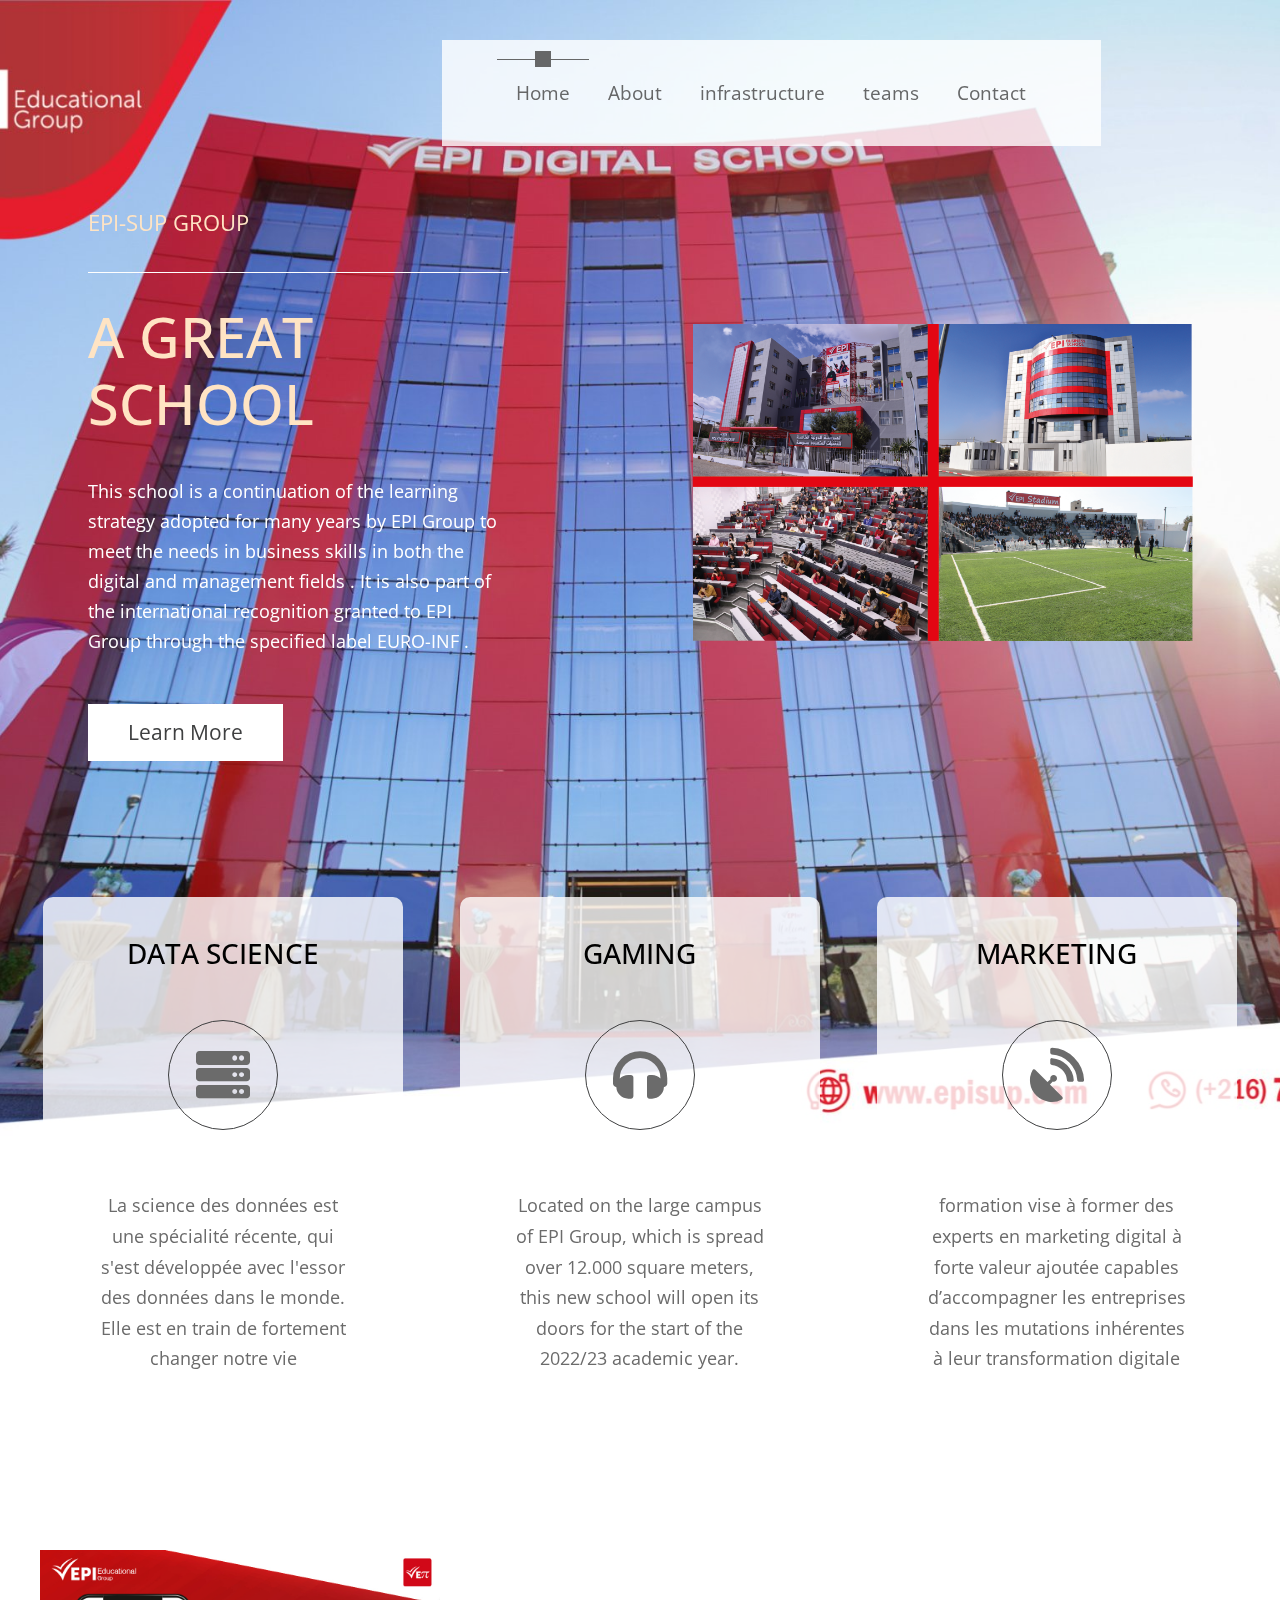
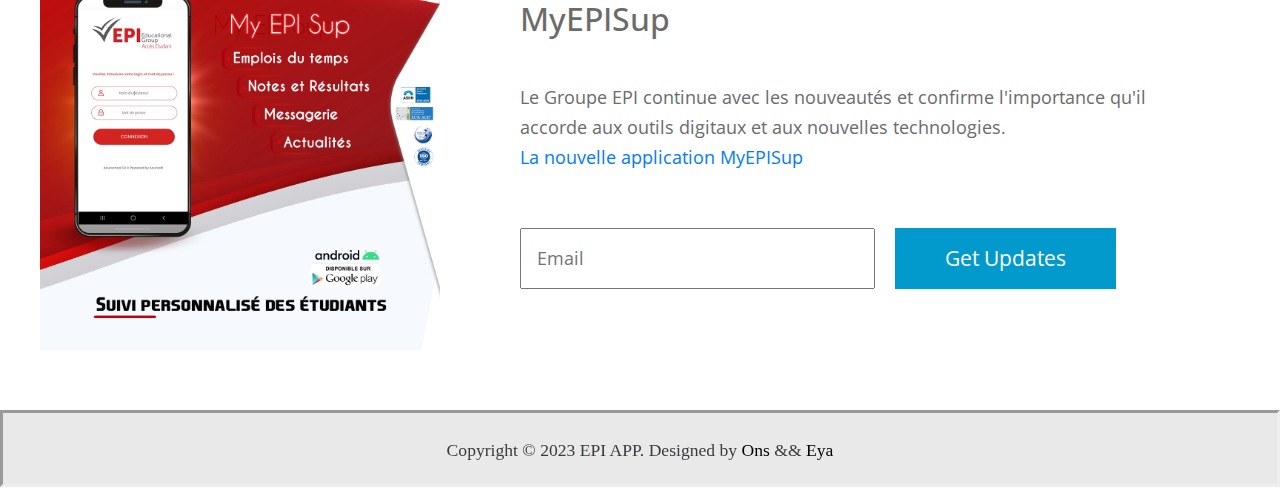
<file: index.html>
<!DOCTYPE html>
<html lang="en">
  <head>
    <meta charset="UTF-8" />
    <meta name="viewport" content="width=device-width, initial-scale=1.0" />
    <meta http-equiv="X-UA-Compatible" content="ie=edge" />
    <title>EPI Digital School</title>

    <link rel="stylesheet" href="https://fonts.googleapis.com/css?family=Open+Sans:400,600" />
    <link rel="stylesheet" href="css/all.min.css" />
    <link rel="stylesheet" href="css/bootstrap.min.css" />
    <link rel="stylesheet" href="css/templatemo-style.css" />

  </head>
  <body>
    <div class="parallax-window" data-parallax="scroll" data-image-src="img/1.jpg">
      <div class="container-fluid">
        <div class="row tm-brand-row">
          <div class="col-lg-4 col-11">
            <!-- <div class="tm-brand-container tm-bg-white-transparent">
              <div class="tm-brand-texts">
                <h1 class="text-uppercase tm-brand-name">EPI Digital School</h1>
                <p class="small">Yes we Can</p>
              </div>
            </div> -->
          </div>
          <div class="col-lg-8 col-1">
            <div class="tm-nav">
              <nav class="navbar navbar-expand-lg navbar-light tm-bg-white-transparent tm-navbar">
                <button class="navbar-toggler" type="button"
                  data-toggle="collapse" data-target="#navbarNav"
                  aria-controls="navbarNav" aria-expanded="false" aria-label="Toggle navigation">
                  <span class="navbar-toggler-icon"></span>
                </button>
                <div class="collapse navbar-collapse" id="navbarNav">
                  <ul class="navbar-nav">
                    <li class="nav-item active">
                      <div class="tm-nav-link-highlight"></div>
                      <a class="nav-link" href="#">Home <span class="sr-only">(current)</span></a>
                    </li>
                    <li class="nav-item">
                      <div class="tm-nav-link-highlight"></div>
                      <a class="nav-link" href="about.html">About</a>
                    </li>
                    <li class="nav-item">
                      <div class="tm-nav-link-highlight"></div>
                      <a class="nav-link" href="services.html">infrastructure</a>
                    </li>
                    <li class="nav-item">
                      <div class="tm-nav-link-highlight"></div>
                      <a class="nav-link" href="testimonials.html">teams</a>
                    </li>
                    <li class="nav-item">
                      <div class="tm-nav-link-highlight"></div>
                      <a class="nav-link" href="contact.html">Contact</a>
                    </li>
                  </ul>
                </div>
              </nav>
            </div>
          </div>
        </div>

        <section class="row" id="tmHome">
          <div class="col-12 tm-home-container">
            <div class="text-white tm-home-left">
              <p class="text-uppercase tm-slogan">EPI-SUP Group</p>
              <hr class="tm-home-hr" />
              <h2 class="tm-home-title">A GREAT SCHOOL</h2>
              <p class="tm-home-text">
                This school is a continuation of the learning strategy adopted for many years by EPI Group to meet the needs in business skills in both the digital and management fields . It is also part of the international recognition granted to EPI Group through the specified label EURO-INF .              </p>
              <a href="#tmFeatures" class="btn btn-primary">Learn More</a>
            </div>
            <div class="tm-home-right">
              <img src="img/Sans titre - 2-01.png" alt="App on Mobile mockup" />
            </div>
          </div>
        </section>

        <!-- Features -->
        <div class="row" id="tmFeatures">
          <div class="col-lg-4">
            <div class="tm-bg-white-transparent tm-feature-box">
            <h3 class="tm-feature-name">DATA SCIENCE</h3>
            
            <div class="tm-feature-icon-container">
                <i class="fas fa-3x fa-server"></i>
            </div>

            <p class="text-center">La science des données est une spécialité récente, qui s'est développée avec l'essor des données dans le monde. Elle est en train de fortement changer notre vie </p>
            </div>
          </div>

          <div class="col-lg-4">
            <div class="tm-bg-white-transparent tm-feature-box">
                <h3 class="tm-feature-name">GAMING</h3>

                <div class="tm-feature-icon-container">
                    <i class="fas fa-3x fa-headphones"></i>
                </div>
                <p class="text-center">Located on the large campus of EPI Group, which is spread over 12.000 square meters, this new school will open its doors for the start of the 2022/23 academic year.  
                </p>
            </div>
          </div>

          <div class="col-lg-4">
            <div class="tm-bg-white-transparent tm-feature-box">
                <h3 class="tm-feature-name">MARKETING</h3>

                <div class="tm-feature-icon-container">
                    <i class="fas fa-3x fa-satellite-dish"></i>
                </div>
                <p class="text-center">formation vise à former des experts en marketing digital à forte valeur ajoutée capables d’accompagner les entreprises dans les mutations inhérentes à leur transformation digitale
                </p>
            </div>
          </div>
        </div>
        <!-- Call to Action -->
        <section class="row" id="tmCallToAction">
          <div class="col-12 tm-call-to-action-col">
            <img src="img/call-to-action.jpg" alt="Image" class="img-fluid tm-call-to-action-image" />
            <div class="tm-bg-white tm-call-to-action-text">
              <h2 class="tm-call-to-action-title">MyEPISup</h2>
              <p class="tm-call-to-action-description">
               
Le Groupe EPI continue avec les nouveautés et confirme l'importance qu'il accorde aux outils digitaux et aux nouvelles technologies.
<br>
<a rel="nofollow" href="http://students.myepi-tools.com/login" target="_blank">La nouvelle application MyEPISup

</a>
              </p>
              <form action="#" method="get" class="tm-call-to-action-form">                
                <input name="email" type="email" class="tm-email-input" id="email" placeholder="Email" />
                <button type="submit" class="btn btn-secondary">Get Updates</button>
              </form>
            </div>
          </div>
        </section>

        <!-- Page footer -->
        <footer class="row">
          <p class="col-12 text-white text-center tm-copyright-text">
            Copyright &copy; 2023 EPI APP. 
            Designed by  <a href="https://www.facebook.com/ons.fd.7" class="tm-copyright-link" target="_blank">Ons</a>
            &&
              <a href="https://www.facebook.com/aya.lansari.73" class="tm-copyright-link" target="_blank">Eya</a>
          </p>
        </footer>
      </div>
      <!-- .container-fluid -->
    </div>

    <script src="js/jquery.min.js"></script>
    <script src="js/parallax.min.js"></script>
    <script src="js/bootstrap.min.js"></script>
  </body>
</html>
</file>
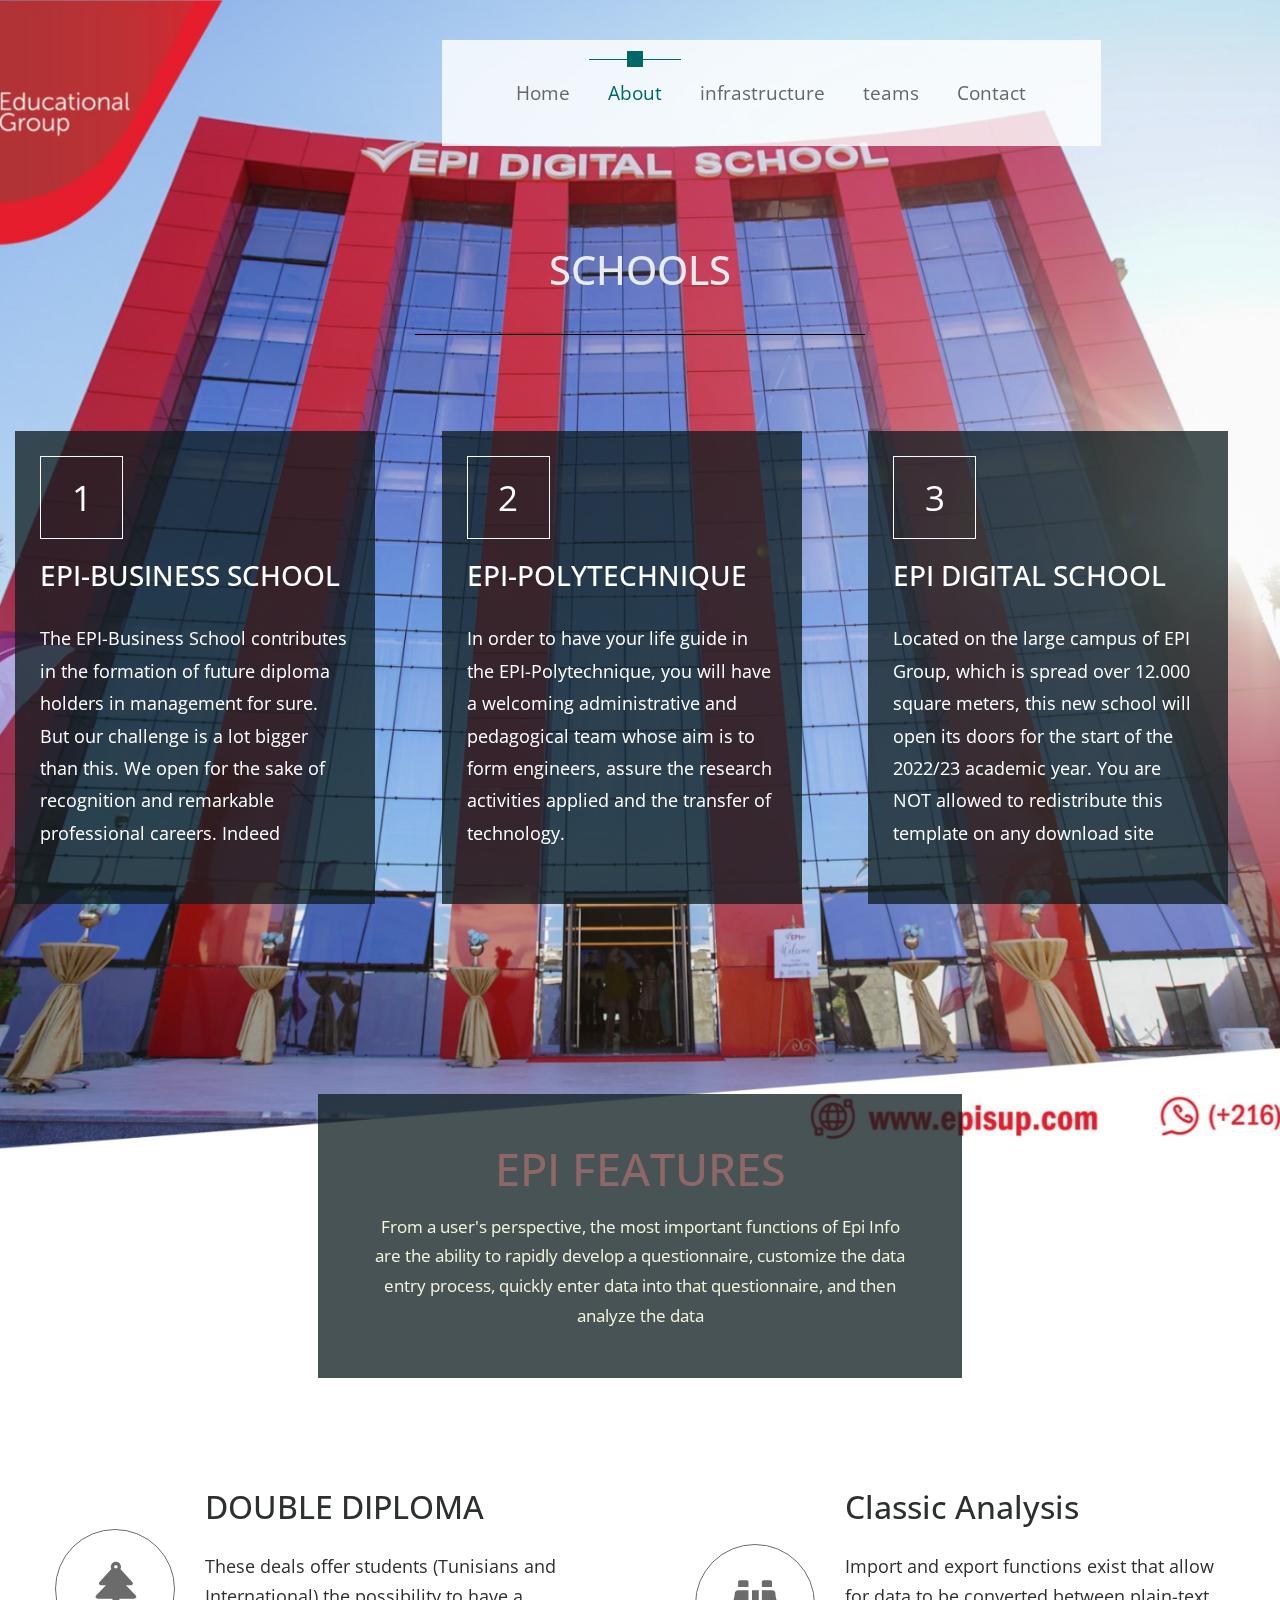
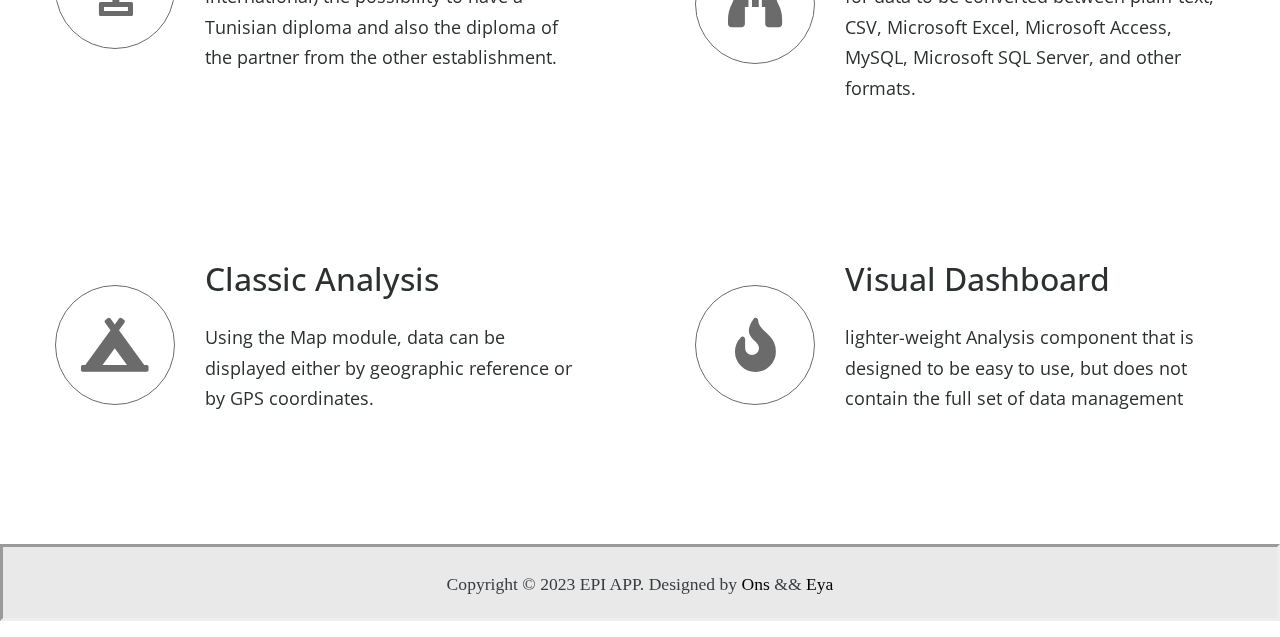
<file: about.html>
<!DOCTYPE html>
<html lang="en">
  <head>
    <meta charset="UTF-8" />
    <meta name="viewport" content="width=device-width, initial-scale=1.0" />
    <meta http-equiv="X-UA-Compatible" content="ie=edge" />
    <title>EPI Digital School - About Page</title>

    <link rel="stylesheet" href="https://fonts.googleapis.com/css?family=Open+Sans:400,600" />
    <link rel="stylesheet" href="css/all.min.css" />
    <link rel="stylesheet" href="css/bootstrap.min.css" />
    <link rel="stylesheet" href="css/templatemo-style.css" />
  </head>
  <body id="aboutPage">
    <div class="parallax-window" data-parallax="scroll" data-image-src="img/1.jpg">
      <div class="container-fluid">
        <div class="row tm-brand-row">
          <div class="col-lg-4 col-11">
            <!-- <div class="tm-brand-container tm-bg-white-transparent">
              <i class="fas fa-2x fa-pen tm-brand-icon"></i>
              <div class="tm-brand-texts">
                <h1 class="text-uppercase tm-brand-name">EPI Digital School</h1>
                <p class="small">Yes we Can</p>
              </div>
            </div> -->
          </div>
          <div class="col-lg-8 col-1">
            <div class="tm-nav">
              <nav class="navbar navbar-expand-lg navbar-light tm-bg-white-transparent tm-navbar">
                <button
                  class="navbar-toggler"
                  type="button"
                  data-toggle="collapse"
                  data-target="#navbarNav"
                  aria-controls="navbarNav"
                  aria-expanded="false"
                  aria-label="Toggle navigation">
                  <span class="navbar-toggler-icon"></span>
                </button>
                <div class="collapse navbar-collapse" id="navbarNav">
                  <ul class="navbar-nav">
                    <li class="nav-item">
                      <div class="tm-nav-link-highlight"></div>
                      <a class="nav-link" href="index.html"
                        >Home</a
                      >
                    </li>
                    <li class="nav-item green-highlight active">
                      <div class="tm-nav-link-highlight"></div>
                      <a class="nav-link" href="#">About <span class="sr-only">(current)</span></a>
                    </li>
                    <li class="nav-item">
                      <div class="tm-nav-link-highlight"></div>
                      <a class="nav-link" href="services.html">infrastructure</a>
                    </li>
                    <li class="nav-item">
                      <div class="tm-nav-link-highlight"></div>
                      <a class="nav-link" href="testimonials.html">teams</a>
                    </li>
                    <li class="nav-item">
                      <div class="tm-nav-link-highlight"></div>
                      <a class="nav-link" href="contact.html">Contact</a>
                    </li>
                  </ul>
                </div>
              </nav>
            </div>
          </div>
        </div>

        <!-- About -->
        <section class="row" id="tmAbout">
          <header class="col-12 tm-about-header">
            <h2 class="text-uppercase text-center text-dark tm-about-page-title">SCHOOLS</h2>
            <hr class="tm-about-title-hr">
          </header>
          <div class="col-lg-4">
            <div class="tm-bg-black-transparent tm-about-box">
              <div class="tm-about-number-container">1</div>              
              <h3 class="tm-about-name">EPI-BUSINESS SCHOOL</h3>
              <p class="tm-about-description">
                The EPI-Business School contributes in the formation of future diploma holders in management for sure. But our challenge is a lot bigger than this. We open for the sake of recognition and remarkable professional careers. Indeed              </p>
            </div>
          </div>

          <div class="col-lg-4">
            <div class="tm-bg-black-transparent tm-about-box">
              <div class="tm-about-number-container">2</div>              
              <h3 class="tm-about-name">EPI-POLYTECHNIQUE</h3>
              <p class="tm-about-description">
                In order to have your life guide in the EPI-Polytechnique, you will have a welcoming administrative and pedagogical team whose aim is to form engineers, assure the research activities applied and the transfer of technology.
              </p>
            </div>
          </div>

          <div class="col-lg-4">
            <div class="tm-bg-black-transparent tm-about-box">
              <div class="tm-about-number-container">3</div>              
              <h3 class="tm-about-name">EPI DIGITAL SCHOOL</h3>
              <p class="tm-about-description">
                Located on the large campus of EPI Group, which is spread over 12.000 square meters, this new school will open its doors for the start of the 2022/23 academic year.  
                You are NOT allowed to redistribute this template on any download site               </p>
        
                  </div>
          </div>
        </section>

        <!-- EPI FEATURES -->
        <section id="tmAppFeatures">
            <div class="row">
                <header class="col-12 text-center text-white tm-bg-black-transparent p-5 tm-app-header">
                    <h2 class="text-uppercase mb-3 tm-app-feature-header">EPI FEATURES</h2>
                    <p class="mb-0 small">From a user's perspective, the most important functions of Epi Info are the ability to rapidly develop a questionnaire, customize the data entry process, quickly enter data into that questionnaire, and then analyze the data</p>
                </header>
            </div>

            <div class="row">
                <div class="col-lg-6">
                    <div class="tm-bg-white-transparent tm-app-feature-box">
                        <div class="tm-app-feature-icon-container">
                            <i class="fas fa-3x fa-air-freshener tm-app-feature-icon"></i>
                        </div>
                        <div class="tm-app-feature-description-box">
                            <h3 class="mb-4 tm-app-feature-title">DOUBLE DIPLOMA</h3>
                            <p class="tm-app-feature-description">These deals offer students (Tunisians and International) the possibility to have a Tunisian diploma and also the diploma of the partner from the other establishment.</p>
                        </div>
                    </div>
                </div>

                <div class="col-lg-6">
                    <div class="tm-bg-white-transparent tm-app-feature-box">
                        <div class="tm-app-feature-icon-container">
                            <i class="fas fa-3x fa-binoculars tm-app-feature-icon"></i>
                        </div>
                        <div class="tm-app-feature-description-box">
                            <h3 class="mb-4 tm-app-feature-title">Classic Analysis</h3>
                            <p class="tm-app-feature-description">Import and export functions exist that allow for data to be converted between plain-text, CSV, Microsoft Excel, Microsoft Access, MySQL, Microsoft SQL Server, and other formats.</p>
                        </div>
                    </div>
                </div>

                <div class="col-lg-6">
                    <div class="tm-bg-white-transparent tm-app-feature-box">
                        <div class="tm-app-feature-icon-container">
                            <i class="fas fa-3x fa-campground tm-app-feature-icon"></i>
                        </div>
                        <div class="tm-app-feature-description-box">
                            <h3 class="mb-4 tm-app-feature-title">Classic Analysis</h3>
                            <p class="tm-app-feature-description">Using the Map module, data can be displayed either by geographic reference or by GPS coordinates.</p>
                        </div>
                    </div>
                </div>

                <div class="col-lg-6">
                    <div class="tm-bg-white-transparent tm-app-feature-box">
                        <div class="tm-app-feature-icon-container">
                            <i class="fas fa-3x fa-fire tm-app-feature-icon"></i>
                        </div>
                        <div class="tm-app-feature-description-box">
                            <h3 class="mb-4 tm-app-feature-title">Visual Dashboard</h3>
                            <p class="tm-app-feature-description">lighter-weight Analysis component that is designed to be easy to use, but does not contain the full set of data management </p>
                        </div>
                    </div>
                </div>
            </div>
          
        </section>

        <!-- Page footer -->
        <footer class="row">
          <p class="col-12 text-white text-center tm-copyright-text">
            Copyright &copy; 2023 EPI APP. 
            Designed by  <a href="https://www.facebook.com/ons.fd.7" class="tm-copyright-link" target="_blank">Ons</a>
            &&
              <a href="https://www.facebook.com/aya.lansari.73" class="tm-copyright-link" target="_blank">Eya</a>
          </p>
        </footer>
      </div>
      <!-- .container-fluid -->
    </div>

    <script src="js/jquery.min.js"></script>
    <script src="js/parallax.min.js"></script>
    <script src="js/bootstrap.min.js"></script>
  </body>
</html>
</file>
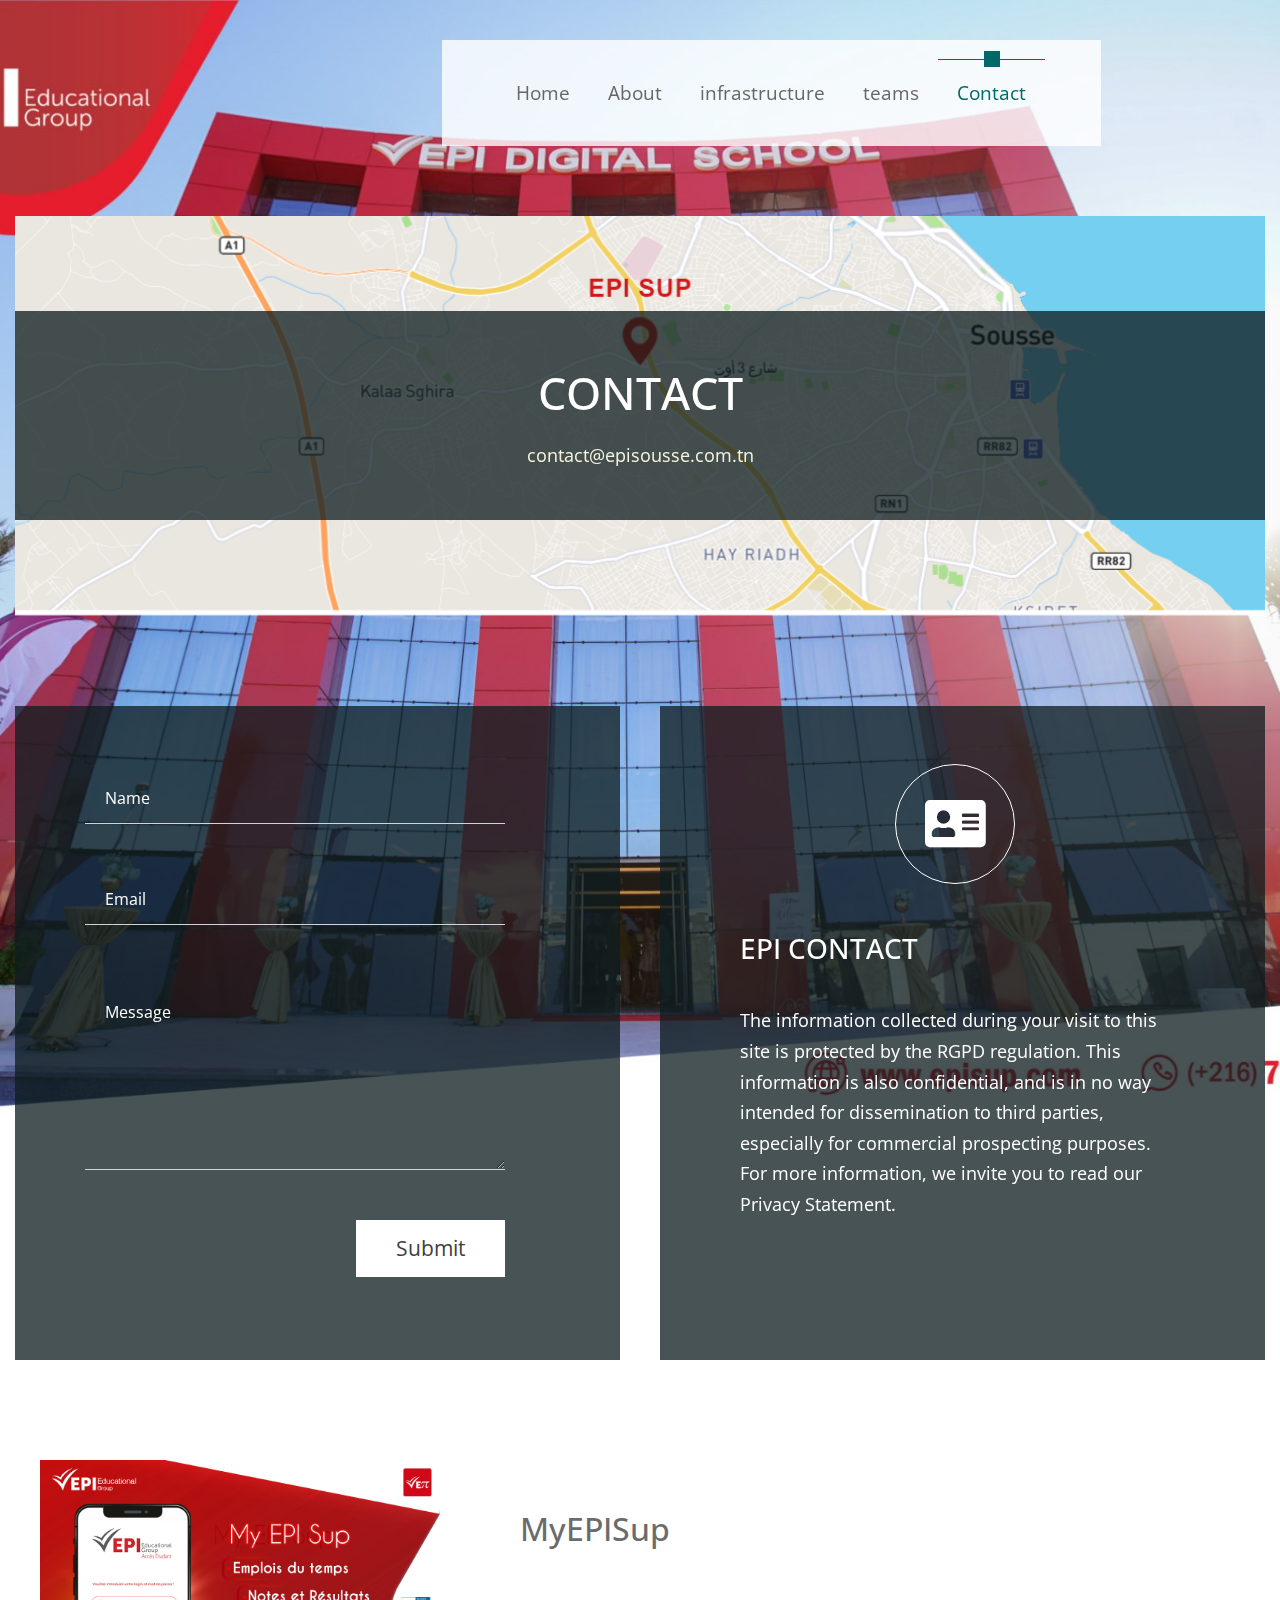
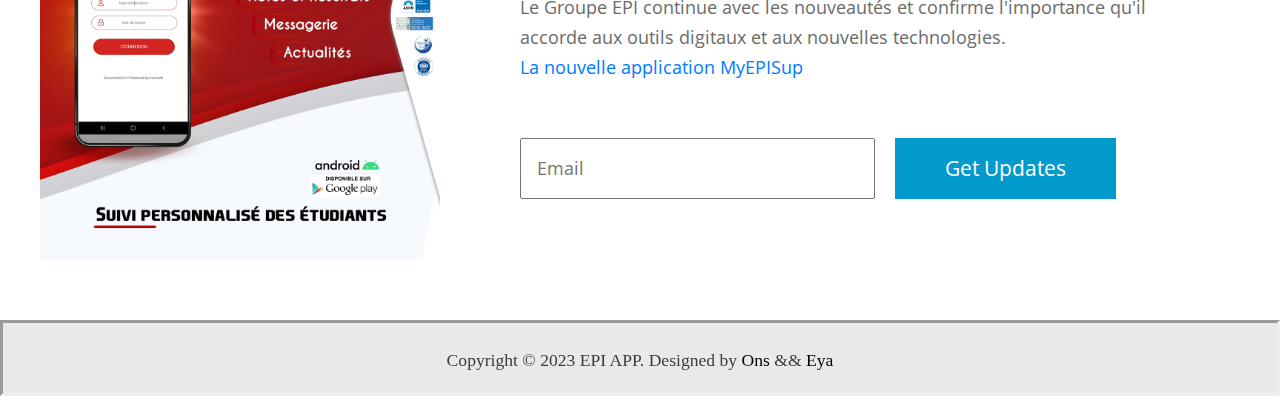
<file: contact.html>
<!DOCTYPE html>
<html lang="en">
  <head>
    <meta charset="UTF-8" />
    <meta name="viewport" content="width=device-width, initial-scale=1.0" />
    <meta http-equiv="X-UA-Compatible" content="ie=edge" />
    <title>EPI Digital School - Contact Page</title>

    <link rel="stylesheet" href="https://fonts.googleapis.com/css?family=Open+Sans:400,600" />
    <link rel="stylesheet" href="css/all.min.css" />
    <link rel="stylesheet" href="css/bootstrap.min.css" />
    <link rel="stylesheet" type="text/css" href="slick/slick.css"/>    
    <link rel="stylesheet" type="text/css" href="slick/slick-theme.css"/>
    <link rel="stylesheet" href="css/templatemo-style.css" />
  </head>

  <body id="servicesPage">
    <div class="parallax-window" data-parallax="scroll" data-image-src="img/1.jpg">
      <div class="container-fluid">
        <div class="row tm-brand-row">
          <div class="col-lg-4 col-11">
            <!-- <div class="tm-brand-container tm-bg-white-transparent">
              <i class="fas fa-2x fa-pen tm-brand-icon"></i>
              <div class="tm-brand-texts">
                <h1 class="text-uppercase tm-brand-name">EPI Digital School</h1>
                <p class="small">Yes we Can</p>
              </div>
            </div> -->
          </div>
          <div class="col-lg-8 col-1">
            <div class="tm-nav">
              <nav class="navbar navbar-expand-lg navbar-light tm-bg-white-transparent tm-navbar">
                <button
                  class="navbar-toggler"
                  type="button"
                  data-toggle="collapse"
                  data-target="#navbarNav"
                  aria-controls="navbarNav"
                  aria-expanded="false"
                  aria-label="Toggle navigation">
                  <span class="navbar-toggler-icon"></span>
                </button>
                <div class="collapse navbar-collapse" id="navbarNav">
                  <ul class="navbar-nav">
                    <li class="nav-item">
                      <div class="tm-nav-link-highlight"></div>
                      <a class="nav-link" href="index.html">Home</a>
                    </li>
                    <li class="nav-item">
                      <div class="tm-nav-link-highlight"></div>
                      <a class="nav-link" href="about.html">About</a>
                    </li>
                    <li class="nav-item">
                      <div class="tm-nav-link-highlight"></div>
                      <a class="nav-link" href="services.html">infrastructure</a>
                    </li>
                    <li class="nav-item">
                      <div class="tm-nav-link-highlight"></div>
                      <a class="nav-link" href="testimonials.html">teams</a>
                    </li>
                    <li class="nav-item green-highlight active">
                      <div class="tm-nav-link-highlight"></div>
                      <a class="nav-link" href="#">Contact <span class="sr-only">(current)</span></a>
                    </li>
                  </ul>
                </div>
              </nav>
            </div>
          </div>
        </div>

        <!-- Testimonials header -->
        <section class="row" id="tmservices">
          <div class="col-12">
            <div class="parallax-window tm-services-parallax-header tm-testimonials-parallax-header"
                 data-parallax="scroll"
                 data-z-index="101"
                 data-image-src="img/Screenshot_3.png">

                 <div class="tm-bg-black-transparent text-center tm-services-header tm-testimonials-header">
                    <h2 class="text-uppercase tm-services-page-title tm-testimonials-page-title">Contact</h2>
                    <p class="tm-services-description mb-0 small">
                      contact@episousse.com.tn

                    </p>
                </div>
            </div>
          </div>   
        </section>

        <section class="row tm-contact-row">
            <div class="col-lg-6 tm-contact-col-left">
                <form action="#" method="POST" id="tmContactForm" class="tm-bg-black-transparent tm-contact-form">
                  <div class="form-group">
                    <input type="text" id="contact_name" name="contact_name" class="form-control rounded-0 border-top-0 border-right-0 border-left-0" placeholder="Name" required="">
                  </div>
                  <div class="form-group">
                    <input type="email" id="contact_email" name="contact_email" class="form-control rounded-0 border-top-0 border-right-0 border-left-0" placeholder="Email" required="">
                  </div>
                  <div class="form-group">
                    <textarea rows="6" id="contact_message" name="contact_message" class="form-control rounded-0 border-top-0 border-right-0 border-left-0" placeholder="Message" required=""></textarea>
                  </div>
                  <div class="text-right">
                    <button type="submit" class="btn btn-primary tm-btn-submit rounded-0">
                      Submit
                    </button>
                  </div>
                </form>
            </div>
            <div class="col-lg-6 tm-contact-col-right">
                <div class="tm-bg-black-transparent tm-contact-text">
                            
                    <i class="mx-auto mb-5 fas fa-3x fa-address-card tm-app-feature-icon"></i>
                    
                    <h3 class="tm-service-tab-title">EPI CONTACT
                    </h3>
                    <p class="tm-service-tab-p">
                      The information collected during your visit to this site is protected by the RGPD regulation. This information is also confidential, and is in no way intended for dissemination to third parties, especially for commercial prospecting purposes. For more information, we invite you to read our Privacy Statement.

                    </p>                            
                   
                </div>
            </div>
        </section>

        <!-- Call to Action -->
        <section class="row" id="tmCallToAction">
          <div class="col-12 tm-call-to-action-col">
            <img src="img/call-to-action.jpg" alt="Image" class="img-fluid tm-call-to-action-image" />
            <div class="tm-bg-white tm-call-to-action-text">
              <h2 class="tm-call-to-action-title">MyEPISup</h2>
              <p class="tm-call-to-action-description">
               
Le Groupe EPI continue avec les nouveautés et confirme l'importance qu'il accorde aux outils digitaux et aux nouvelles technologies.
<br>
<a rel="nofollow" href="http://students.myepi-tools.com/login" target="_blank">La nouvelle application MyEPISup

</a>
              </p>
              <form action="#" method="get" class="tm-call-to-action-form">                
                <input name="email" type="email" class="tm-email-input" id="email" placeholder="Email" />
                <button type="submit" class="btn btn-secondary">Get Updates</button>
              </form>
            </div>
          </div>
        </section>


        <!-- Page footer -->
        <footer class="row">
          <p class="col-12 text-white text-center tm-copyright-text">
            Copyright &copy; 2023 EPI APP. 
            Designed by  <a href="https://www.facebook.com/ons.fd.7" class="tm-copyright-link" target="_blank">Ons</a>
            &&
              <a href="https://www.facebook.com/aya.lansari.73" class="tm-copyright-link" target="_blank">Eya</a>
          </p>
        </footer>
      </div>
      <!-- .container-fluid -->
    </div>

    <script src="js/jquery.min.js"></script>
    <script src="js/parallax.min.js"></script>
    <script src="js/bootstrap.min.js"></script>
    <script src="slick/slick.min.js"></script>
    <script>
        $(function(){
            $('.tabgroup > div').hide();
            $('.tabgroup > div:first-of-type').show();  
            $('.tabs a').click(function(e){
              e.preventDefault();
              var $this = $(this),
                  tabgroup = '#'+$this.parents('.tabs').data('tabgroup'),
                  others = $this.closest('li').siblings().children('a'),
                  target = $this.attr('href');
              others.removeClass('active');
              $this.addClass('active');
              $(tabgroup).children('div').hide();
              $(target).show();

              // Scroll to tab content (for mobile)
              if($(window).width() < 992) {
                  $('html, body').animate({
                      scrollTop: $("#first-tab-group").offset().top
                  }, 200);    
              }              
            })

            $('.tm-carousel').slick({
                dots: true,
                  infinite: false,
                  arrows: false,
                  speed: 300,
                  slidesToShow: 3,
                  slidesToScroll: 2,
                  responsive: [
                    {
                      breakpoint: 1024,
                      settings: {
                          arrows: false,
                        slidesToShow: 2,
                        slidesToScroll: 1,
                        infinite: true,
                        dots: true
                      }
                    },
                    {
                      breakpoint: 600,
                      settings: {
                          arrows: false,
                        slidesToShow: 1,
                        slidesToScroll: 1
                      }
                    },
                    {
                      breakpoint: 480,
                      settings: {
                          arrows: false,
                        slidesToShow: 1,
                        slidesToScroll: 1
                      }
                    }
                    // You can unslick at a given breakpoint now by adding:
                    // settings: "unslick"
                    // instead of a settings object
                  ]
            });  
        });
    </script>
  </body>
</html>
</file>
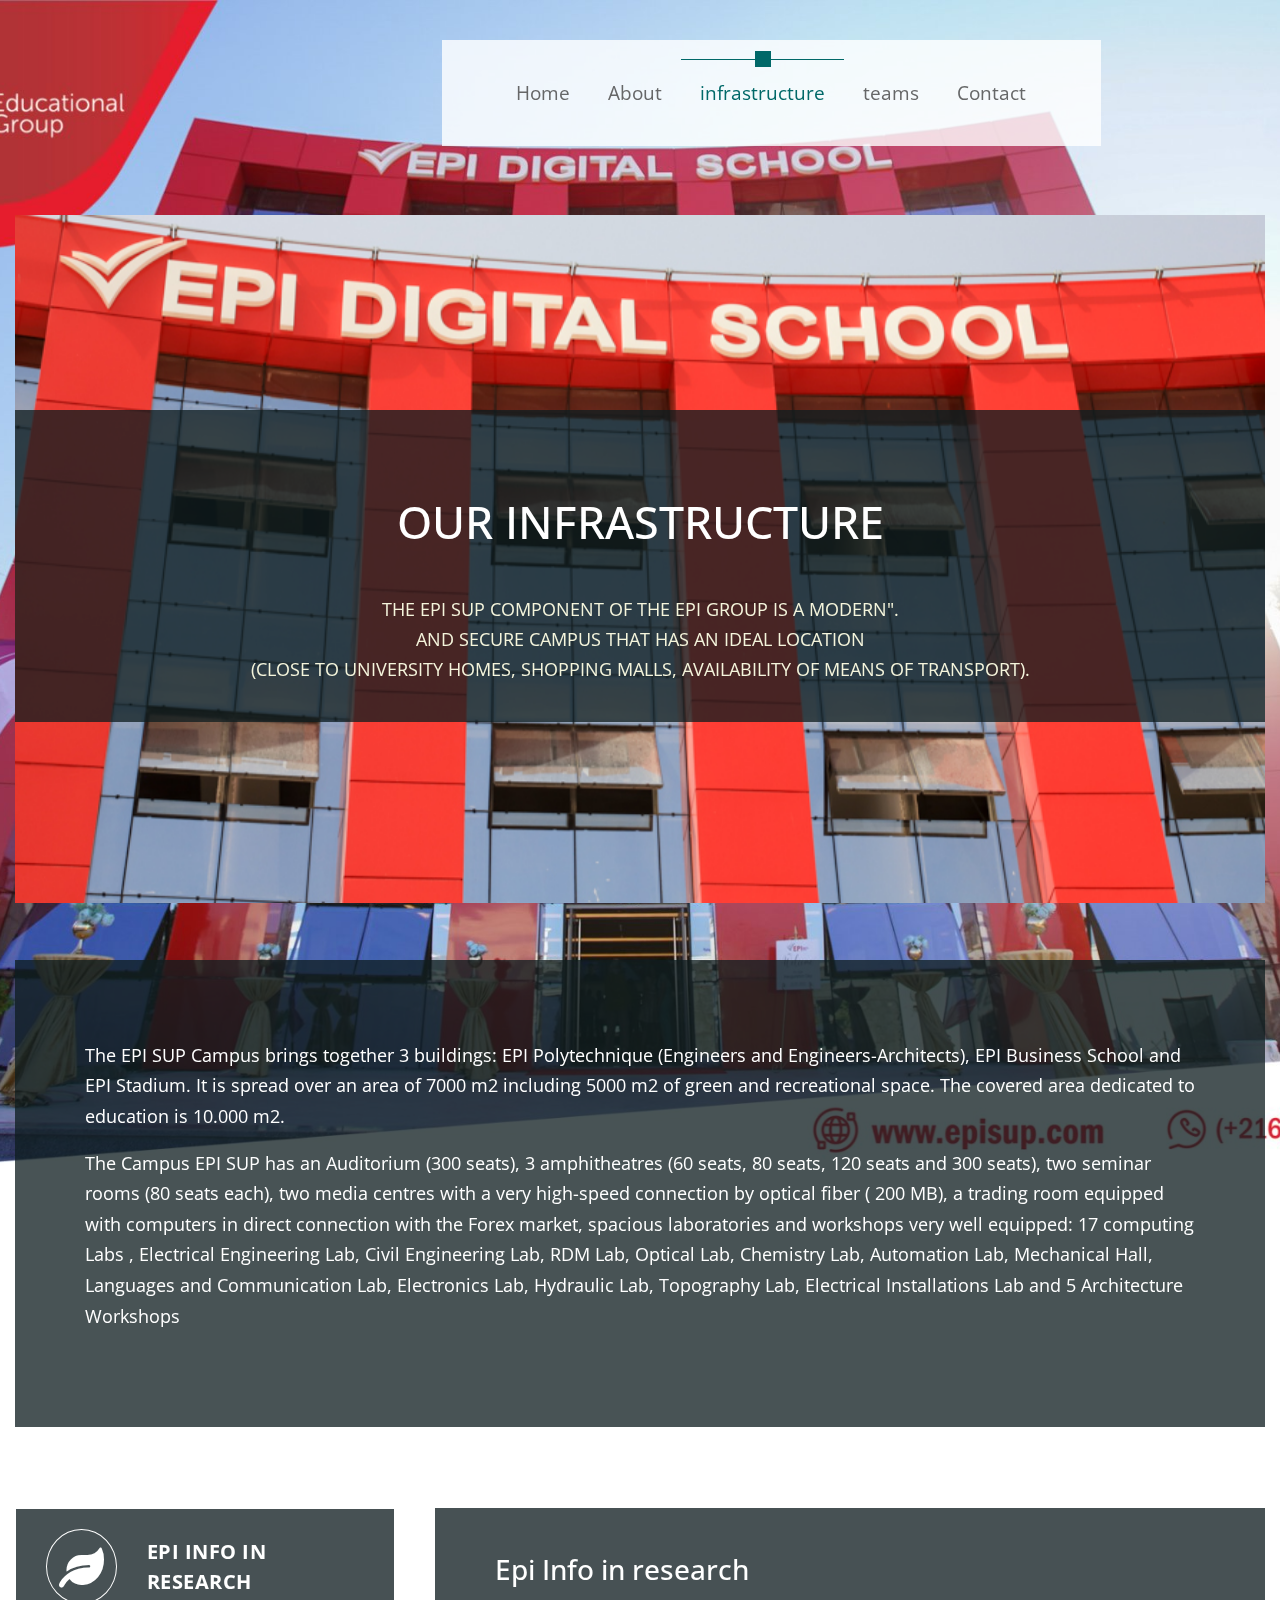
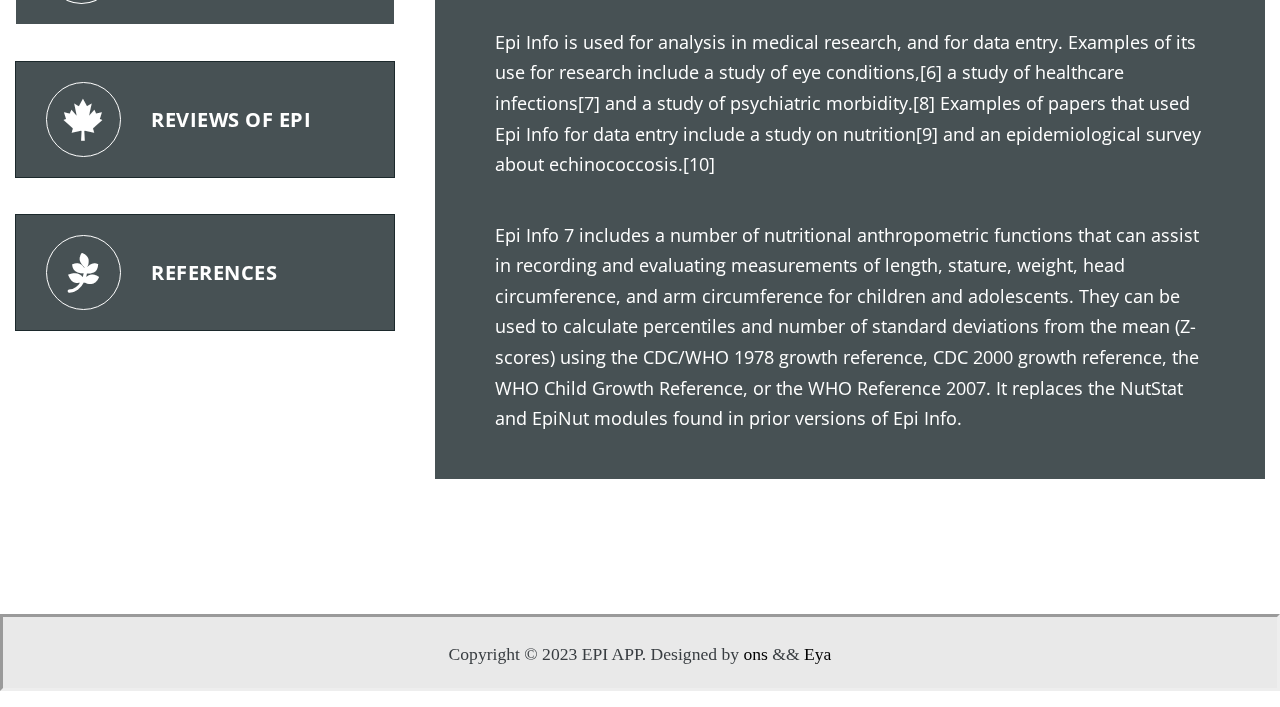
<file: services.html>
<!DOCTYPE html>
<html lang="en">
  <head>
    <meta charset="UTF-8" />
    <meta name="viewport" content="width=device-width, initial-scale=1.0" />
    <meta http-equiv="X-UA-Compatible" content="ie=edge" />
    <title>EPI Digital School - services</title>

    <link rel="stylesheet" href="https://fonts.googleapis.com/css?family=Open+Sans:400,600" />
    <link rel="stylesheet" href="css/all.min.css" />
    <link rel="stylesheet" href="css/bootstrap.min.css" />
    <link rel="stylesheet" href="css/templatemo-style.css" />
  </head>

  <body id="servicesPage">
    <div class="parallax-window" data-parallax="scroll" data-image-src="img/1.jpg">
      <div class="container-fluid">
        <div class="row tm-brand-row">
          <div class="col-lg-4 col-11">
            <!-- <div class="tm-brand-container tm-bg-white-transparent">
              <i class="fas fa-2x fa-pen tm-brand-icon"></i>
              <div class="tm-brand-texts">
                <h1 class="text-uppercase tm-brand-name">EPI Digital School</h1>
                <p class="small">Yes we Can</p>
              </div>
            </div> -->
          </div>
          <div class="col-lg-8 col-1">
            <div class="tm-nav">
              <nav
                class="navbar navbar-expand-lg navbar-light tm-bg-white-transparent tm-navbar">
                <button
                  class="navbar-toggler"
                  type="button"
                  data-toggle="collapse"
                  data-target="#navbarNav"
                  aria-controls="navbarNav"
                  aria-expanded="false"
                  aria-label="Toggle navigation">
                  <span class="navbar-toggler-icon"></span>
                </button>
                <div class="collapse navbar-collapse" id="navbarNav">
                  <ul class="navbar-nav">
                    <li class="nav-item">
                      <div class="tm-nav-link-highlight"></div>
                      <a class="nav-link" href="index.html"
                        >Home</a
                      >
                    </li>
                    <li class="nav-item">
                      <div class="tm-nav-link-highlight"></div>
                      <a class="nav-link" href="about.html">About</a>
                    </li>
                    <li class="nav-item green-highlight active">
                      <div class="tm-nav-link-highlight"></div>
                      <a class="nav-link" href="#">infrastructure <span class="sr-only">(current)</span></a>
                    </li>
                    <li class="nav-item">
                      <div class="tm-nav-link-highlight"></div>
                      <a class="nav-link" href="testimonials.html">teams</a>
                    </li>
                    <li class="nav-item">
                      <div class="tm-nav-link-highlight"></div>
                      <a class="nav-link" href="contact.html">Contact</a>
                    </li>
                  </ul>
                </div>
              </nav>
            </div>
          </div>
        </div>

        <!-- services header -->
        <section class="row" id="tmservices">
          <div class="col-12">
            <div class="parallax-window tm-services-parallax-header"
                 data-parallax="scroll"
                 data-z-index="101"
                 data-image-src="img/digital bacground.jpg">

                 <div class="tm-bg-black-transparent text-center tm-services-header">
                    <h2 class="text-uppercase tm-services-page-title">OUR INFRASTRUCTURE</h2>
                    <p class="tm-services-description mb-0 small">
                        THE EPI SUP COMPONENT OF THE EPI GROUP IS A MODERN". <br>
                        AND SECURE CAMPUS THAT HAS AN IDEAL LOCATION <br>
                        (CLOSE TO UNIVERSITY HOMES, SHOPPING MALLS, AVAILABILITY OF MEANS OF TRANSPORT).    
                    </p>
                </div>
            </div>
          </div>  

          <div class="col-12">
            <div class="tm-bg-black-transparent tm-services-detail-box">
                <p>
                  The EPI SUP Campus brings together 3 buildings: EPI Polytechnique (Engineers and Engineers-Architects), EPI Business School and EPI Stadium. It is spread over an area of 7000 m2 including 5000 m2 of green and recreational space. The covered area dedicated to education is 10.000 m2.
                </p>
                <p>
                  The Campus EPI SUP has  an Auditorium (300 seats), 3 amphitheatres (60 seats, 80 seats, 120 seats and 300 seats), two seminar rooms (80 seats each), two media centres with a very high-speed connection by optical fiber ( 200 MB), a trading room equipped with computers in direct connection with the Forex market, spacious laboratories and workshops very well equipped: 17 computing Labs , Electrical Engineering Lab, Civil Engineering Lab, RDM Lab, Optical Lab, Chemistry Lab, Automation Lab, Mechanical Hall, Languages ​​and Communication Lab, Electronics Lab, Hydraulic Lab, Topography Lab, Electrical Installations Lab and 5 Architecture Workshops

                </p>
            </div>
          </div> 

          <div class="col-12 tm-tabs-container">
              <div class="tm-tab-links">
                    <ul class="tabs clearfix" data-tabgroup="first-tab-group">
                        <li><a href="#tab1" class="active">
                            <div class="icon-wrap"><i class="fas fa-2x fa-leaf"></i></div>
                            Epi Info in research                        
                        </a></li>
                        <li><a href="#tab2" class="">
                            <div class="icon-wrap"><i class="fab fa-2x fa-canadian-maple-leaf"></i></div>
                            Reviews of Epi              
                        </a></li>
                        <li><a href="#tab3" class="">
                            <div class="icon-wrap"><i class="fab fa-2x fa-pagelines"></i></div>
                            References             
                        </a></li>                    
                    </ul>
                </div>  
                <div class="tm-tab-contents">
                    <div id="first-tab-group" class="tabgroup">
                        <div id="tab1">                            
                            <div class="text-content">
                                <h3 class="tm-service-tab-title">Epi Info in research</h3>
                                <p class="tm-service-tab-p">Epi Info is used for analysis in medical research, and for data entry. Examples of its use for research include a study of eye conditions,[6] a study of healthcare infections[7] and a study of psychiatric morbidity.[8] Examples of papers that used Epi Info for data entry include a study on nutrition[9] and an epidemiological survey about echinococcosis.[10]


                                </p>                            
                                <p class="mb-0">
                                  Epi Info 7 includes a number of nutritional anthropometric functions that can assist in recording and evaluating measurements of length, stature, weight, head circumference, and arm circumference for children and adolescents. They can be used to calculate percentiles and number of standard deviations from the mean (Z-scores) using the CDC/WHO 1978 growth reference, CDC 2000 growth reference, the WHO Child Growth Reference, or the WHO Reference 2007. It replaces the NutStat and EpiNut modules found in prior versions of Epi Info.

                                </p>
                            </div>
                        </div>
                        <div id="tab2">
                            <div class="text-content">
                                <h3 class="tm-service-tab-title">Reviews of Epi </h3>
                                <p class="tm-service-tab-p">Epi Info is very briefly described in a review of software that might be used for research about cancer trend analysis.[11] Another report indicated that Epi Info was among the most widely used tools during outbreaks.[12] Another study also reported that Epi Info was among the tools used to collect data during pandemics.[13] One study compared the statistical results from various free to use statistical software and found that Epi Info gave the same results as did SAS.[14]


                                </p>                            
                                <p class="mb-0">
                                  EPI-SUP Group has a great digital school: EPI DIGITAL SCHOOL. ... EPI Group to meet the needs in business skills in both the digital and management fields .
                                </p>
                            </div>
                        </div>
                        <div id="tab3">
                            <div class="text-content">
                                <h3 class="tm-service-tab-title">References</h3>
                                <p class="tm-service-tab-p"> "Epi-Info-Community-Edition/license.md". Github. Retrieved 18 January 2019.
                                  "CDC Epi Info - About Epi Info". CDC. Retrieved 2009-02-02.
                                  Somers, James (10 December 2018). "The Friendship That Made Google Huge". The New Yorker. Retrieved 17 June 2022.
                                  Oremus, Will (23 January 2013). "The Optimizer How Google's Jeff Dean became the Chuck Norris of the Internet". Slate. Retrieved 17 June 2022.
                                </p>                            
                                <p class="mb-0">
                                  "CDC Epi Info - Museam Version 1". CDC. Retrieved 2009-02-02.
                                  Kumar, Javant (2021). "Clinical characteristics of morning glory disc anomaly in South India". Taiwan J Ophthalmol. 11 (1): 57–63. doi:10.4103/tjo.tjo_52_20. PMC 7971437. PMID 33767956.
                                  Johansson, Ida (2020). "Healthcare-associated infections in Stockholm County Council 2008-2018". Läkartidningen. 117. PMID 32293019.
                                </p>
                            </div>
                        </div>

                    </div>
                </div>

            </div>     
        </section>

        <!-- Page footer -->
        <footer class="row">
          <p class="col-12 text-white text-center tm-copyright-text">
            Copyright &copy; 2023 EPI APP. 
            Designed by 
            <a href="https://www.facebook.com/ons.fd.7" class="tm-copyright-link" target="_blank"> ons</a>
            &&
              <a href="https://www.facebook.com/aya.lansari.73" class="tm-copyright-link" target="_blank">Eya</a>
          </p>
        </footer>
      </div>
      <!-- .container-fluid -->
    </div>

    <script src="js/jquery.min.js"></script>
    <script src="js/parallax.min.js"></script>
    <script src="js/bootstrap.min.js"></script>
    <script>
        $(function(){
            $('.tabgroup > div').hide();
            $('.tabgroup > div:first-of-type').show();  
            $('.tabs a').click(function(e){
              e.preventDefault();
              var $this = $(this),
                  tabgroup = '#'+$this.parents('.tabs').data('tabgroup'),
                  others = $this.closest('li').siblings().children('a'),
                  target = $this.attr('href');
              others.removeClass('active');
              $this.addClass('active');
              $(tabgroup).children('div').hide();
              $(target).show();

              // Scroll to tab content (for mobile)
              if($(window).width() < 992) {
                  $('html, body').animate({
                      scrollTop: $("#first-tab-group").offset().top
                  }, 200);    
              }              
            })  
        });
        
    </script>
  </body>
</html>
</file>
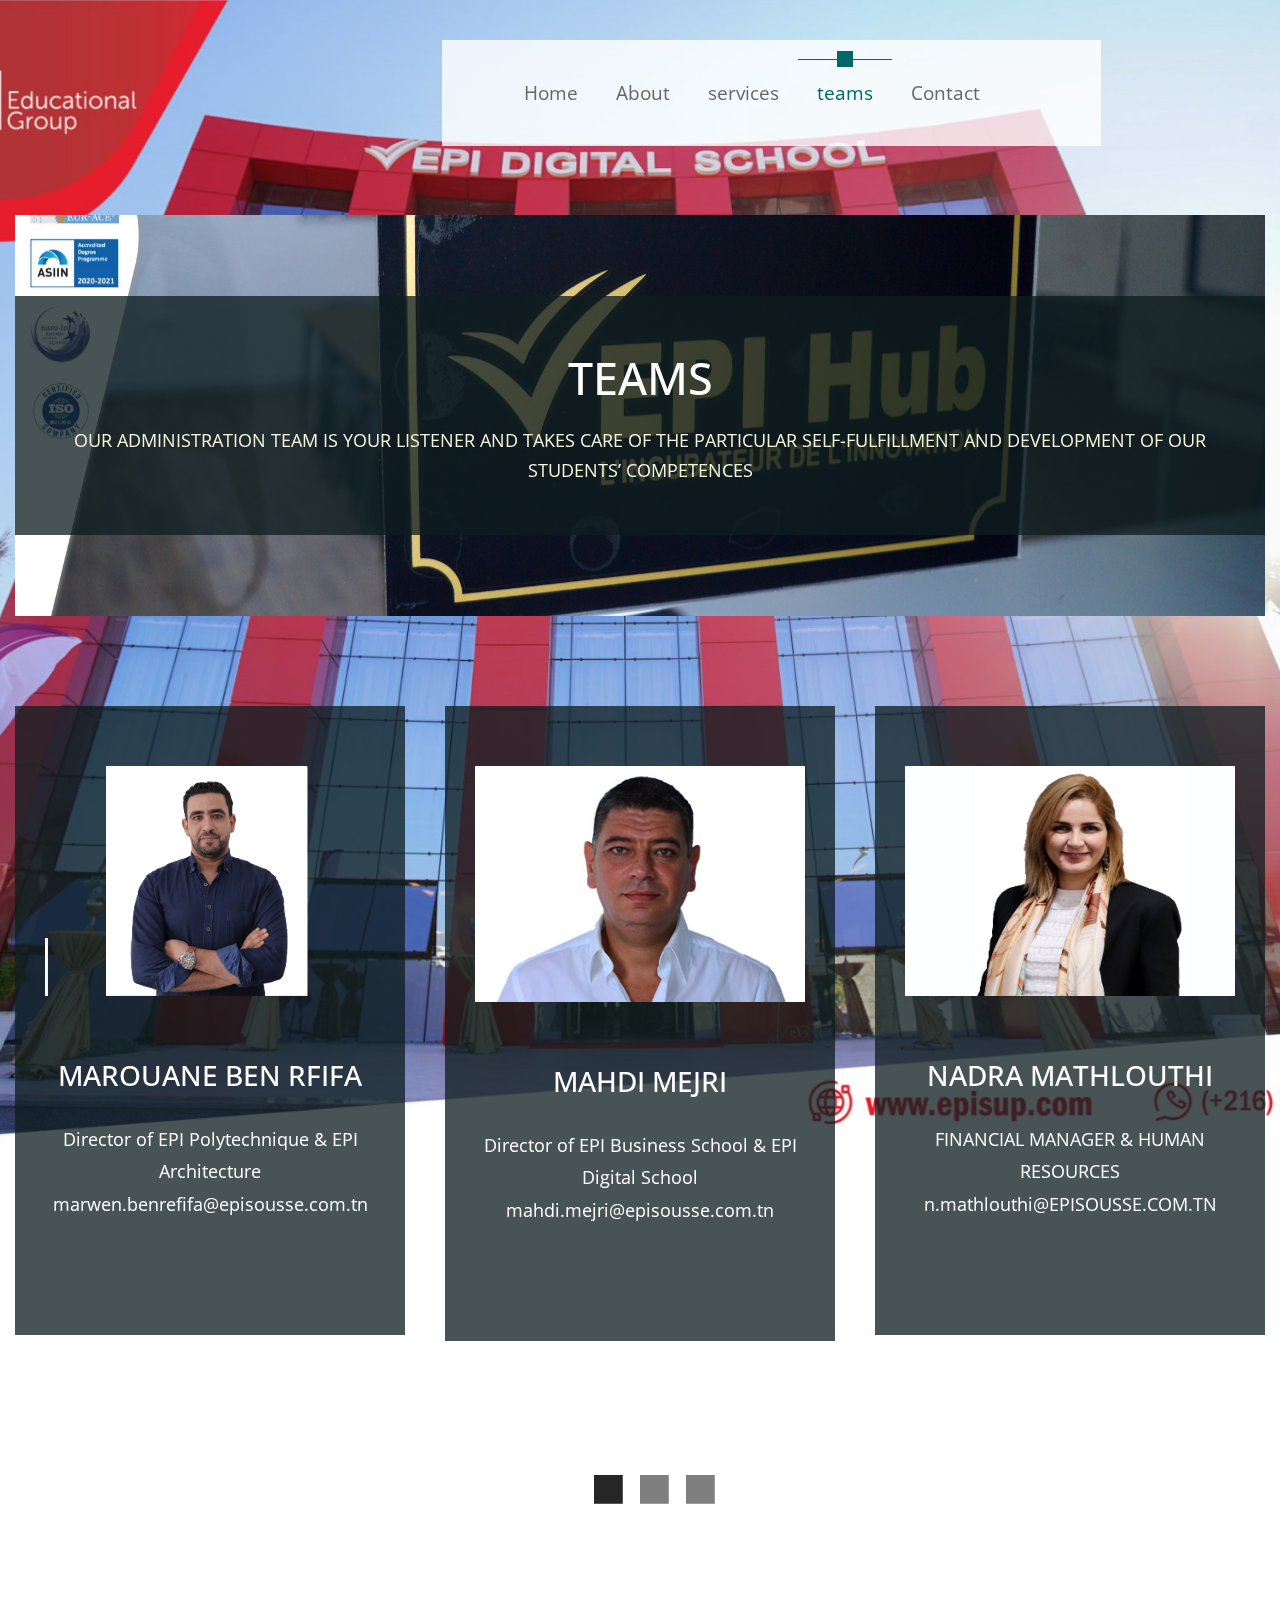
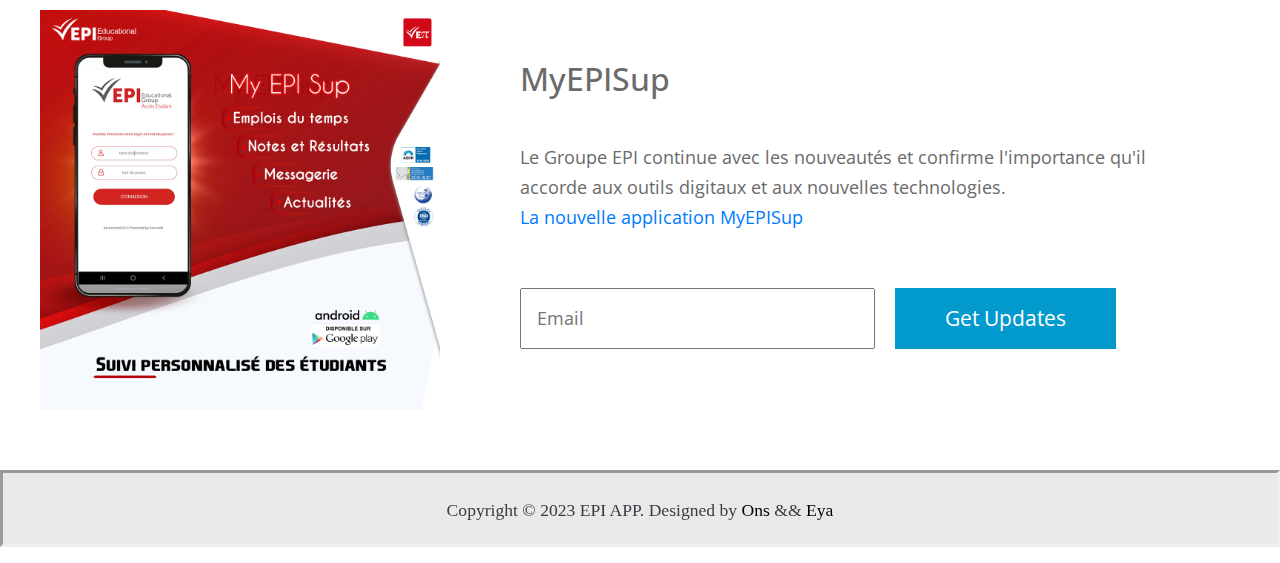
<file: testimonials.html>
<!DOCTYPE html>
<html lang="en">
  <head>
    <meta charset="UTF-8" />
    <meta name="viewport" content="width=device-width, initial-scale=1.0" />
    <meta http-equiv="X-UA-Compatible" content="ie=edge" />
    <title>EPI Digital School - Team</title>

    <link rel="stylesheet" href="https://fonts.googleapis.com/css?family=Open+Sans:400,600" />
    <link rel="stylesheet" href="css/all.min.css" />
    <link rel="stylesheet" href="css/bootstrap.min.css" />
    <link rel="stylesheet" type="text/css" href="slick/slick.css"/>    
    <link rel="stylesheet" type="text/css" href="slick/slick-theme.css"/>
    <link rel="stylesheet" href="css/templatemo-style.css" />
  </head>

  <body id="servicesPage">
    <div class="parallax-window" data-parallax="scroll" data-image-src="img/1.jpg">
      <div class="container-fluid">
        <div class="row tm-brand-row">
          <div class="col-lg-4 col-11">
            <!-- <div class="tm-brand-container tm-bg-white-transparent">
              <i class="fas fa-2x fa-pen tm-brand-icon"></i>
              <div class="tm-brand-texts">
                <h1 class="text-uppercase tm-brand-name">EPI Digital School</h1>
                <p class="small">Yes we Can</p>
              </div>
            </div> -->
          </div>
          <div class="col-lg-8 col-1">
            <div class="tm-nav">
              <nav class="navbar navbar-expand-lg navbar-light tm-bg-white-transparent tm-navbar">
                <button
                  class="navbar-toggler"
                  type="button"
                  data-toggle="collapse"
                  data-target="#navbarNav"
                  aria-controls="navbarNav"
                  aria-expanded="false"
                  aria-label="Toggle navigation">
                  <span class="navbar-toggler-icon"></span>
                </button>
                <div class="collapse navbar-collapse" id="navbarNav">
                  <ul class="navbar-nav">
                    <li class="nav-item">
                      <div class="tm-nav-link-highlight"></div>
                      <a class="nav-link" href="index.html"
                        >Home</a
                      >
                    </li>
                    <li class="nav-item">
                      <div class="tm-nav-link-highlight"></div>
                      <a class="nav-link" href="about.html">About</a>
                    </li>
                    <li class="nav-item">
                      <div class="tm-nav-link-highlight"></div>
                      <a class="nav-link" href="services.html">services</a>
                    </li>
                    <li class="nav-item green-highlight active">
                      <div class="tm-nav-link-highlight"></div>
                      <a class="nav-link" href="#">teams <span class="sr-only">(current)</span></a>
                    </li>
                    <li class="nav-item">
                      <div class="tm-nav-link-highlight"></div>
                      <a class="nav-link" href="contact.html">Contact</a>
                    </li>
                  </ul>
                </div>
              </nav>
            </div>
          </div>
        </div>

        <!-- Testimonials header -->
        <section class="row" id="tmservices">
          <div class="col-12">
            <div class="parallax-window tm-services-parallax-header tm-testimonials-parallax-header"
                 data-parallax="scroll"
                 data-z-index="101"
                 data-image-src="img/ice-mountain.jpg">

                 <div class="tm-bg-black-transparent text-center tm-services-header tm-testimonials-header">
                    <h2 class="text-uppercase tm-services-page-title tm-testimonials-page-title">teams</h2>
                    <p class="tm-services-description mb-0 small">
                      OUR ADMINISTRATION TEAM IS YOUR LISTENER AND TAKES CARE OF THE PARTICULAR SELF-FULFILLMENT AND DEVELOPMENT OF OUR STUDENTS’ COMPETENCES

                    </p>
                </div>
            </div>
          </div>   
        </section>

        <section class="row tm-testimonials-section">
            <div class="col-12 tm-carousel">              
                <div class="tm-bg-black-transparent tm-testimonial-box text-center">                    
                  <div class="tm-person-img-container">
                    <img src="img/person-1.png" alt="Image" class="img-fluid mx-auto"/>
                  </div>              
                  <h3 class="tm-about-name tm-uppercase">MAROUANE BEN RFIFA
                  </h3>
                  <p class="tm-about-description">
                    Director of EPI Polytechnique & EPI Architecture

                    marwen.benrefifa@episousse.com.tn                  </p>
                </div>

                <div class="tm-bg-black-transparent tm-testimonial-box text-center">
                  <div class="tm-person-img-container">
                    <img src="img/mahdi-mejri.jpg" alt="Image" class="img-fluid mx-auto"/>
                  </div>              
                  <h3 class="tm-about-name tm-uppercase">MAHDI MEJRI                  </h3>
                  <p class="tm-about-description">
                    Director of EPI Business School & EPI Digital School

                    mahdi.mejri@episousse.com.tn                  </p>
                </div>

                <div class="tm-bg-black-transparent tm-testimonial-box text-center">
                  <div class="tm-person-img-container">
                    <img src="img/NEDRA2-3.png" alt="Image" class="img-fluid mx-auto"/>
                  </div>              
                  <h3 class="tm-about-name tm-uppercase">NADRA MATHLOUTHI
                  </h3>
                  <p class="tm-about-description">
                    FINANCIAL MANAGER & HUMAN RESOURCES
                    n.mathlouthi@EPISOUSSE.COM.TN                  </p>
                </div>

                <div class="tm-bg-black-transparent tm-testimonial-box text-center">
                  <div class="tm-person-img-container">
                    <img src="img/khames-houimli.jpg" alt="Image" class="img-fluid mx-auto"/>
                  </div>              
                  <h3 class="tm-about-name tm-uppercase">KHAMES HOUIMLI                  </h3>
                  <p class="tm-about-description">
                    MATERIAL   RESOURCES   MANAGER
                    k.houimli@EPISOUSSE.COM.TN                  </p>
                </div>    
                <div class="tm-bg-black-transparent tm-testimonial-box text-center">
                  <div class="tm-person-img-container">
                    <img src="img/wassim3-01.png" alt="Image" class="img-fluid mx-auto"/>
                  </div>              
                  <h3 class="tm-about-name tm-uppercase">WASSIM BEN RAYANA                  </h3>
                  <p class="tm-about-description">
                    MATERIAL RESOURCES MANAGER
                    w.benrayana@EPISOUSSE.COM.TN                  </p>
                </div>

                <div class="tm-bg-black-transparent tm-testimonial-box text-center">
                  <div class="tm-person-img-container">
                    <img src="img/wafa4.png" alt="Image" class="img-fluid mx-auto"/>
                  </div>              
                  <h3 class="tm-about-name tm-uppercase">WAFA CHLAGOU                  </h3>
                  <p class="tm-about-description">
                    COMMUNICATIONS OFFICER
                    wafachlagou@EPISOUSSE.COM.TN                  </p>
                </div>          
          </div>
        </section>

        <!-- Call to Action -->
        <section class="row" id="tmCallToAction">
          <div class="col-12 tm-call-to-action-col">
            <img src="img/call-to-action.jpg" alt="Image" class="img-fluid tm-call-to-action-image" />
            <div class="tm-bg-white tm-call-to-action-text">
              <h2 class="tm-call-to-action-title">MyEPISup</h2>
              <p class="tm-call-to-action-description">
               
Le Groupe EPI continue avec les nouveautés et confirme l'importance qu'il accorde aux outils digitaux et aux nouvelles technologies.
<br>
<a rel="nofollow" href="http://students.myepi-tools.com/login" target="_blank">La nouvelle application MyEPISup

</a>
              </p>
              <form action="#" method="get" class="tm-call-to-action-form">                
                <input name="email" type="email" class="tm-email-input" id="email" placeholder="Email" />
                <button type="submit" class="btn btn-secondary">Get Updates</button>
              </form>
            </div>
          </div>
        </section>


        <!-- Page footer -->
        <footer class="row">
          <p class="col-12 text-white text-center tm-copyright-text">
            Copyright &copy; 2023 EPI APP. 
            Designed by  <a href="https://www.facebook.com/ons.fd.7" class="tm-copyright-link" target="_blank">Ons</a >
            &&
              <a href="https://www.facebook.com/aya.lansari.73" class="tm-copyright-link" target="_blank">Eya </a>
          </p>
        </footer>
      </div>
      <!-- .container-fluid -->
    </div>

    <script src="js/jquery.min.js"></script>
    <script src="js/parallax.min.js"></script>
    <script src="js/bootstrap.min.js"></script>
    <script src="slick/slick.min.js"></script>
    <script>
        $(function(){
            $('.tabgroup > div').hide();
            $('.tabgroup > div:first-of-type').show();  
            $('.tabs a').click(function(e){
              e.preventDefault();
              var $this = $(this),
                  tabgroup = '#'+$this.parents('.tabs').data('tabgroup'),
                  others = $this.closest('li').siblings().children('a'),
                  target = $this.attr('href');
              others.removeClass('active');
              $this.addClass('active');
              $(tabgroup).children('div').hide();
              $(target).show();

              // Scroll to tab content (for mobile)
              if($(window).width() < 992) {
                  $('html, body').animate({
                      scrollTop: $("#first-tab-group").offset().top
                  }, 200);    
              }              
            })

            $('.tm-carousel').slick({
                dots: true,
                  infinite: false,
                  arrows: false,
                  speed: 300,
                  slidesToShow: 3,
                  slidesToScroll: 2,
                  responsive: [
                    {
                      breakpoint: 1024,
                      settings: {
                          arrows: false,
                        slidesToShow: 2,
                        slidesToScroll: 1,
                        infinite: true,
                        dots: true
                      }
                    },
                    {
                      breakpoint: 600,
                      settings: {
                          arrows: false,
                        slidesToShow: 1,
                        slidesToScroll: 1
                      }
                    },
                    {
                      breakpoint: 480,
                      settings: {
                          arrows: false,
                        slidesToShow: 1,
                        slidesToScroll: 1
                      }
                    }
                    // You can unslick at a given breakpoint now by adding:
                    // settings: "unslick"
                    // instead of a settings object
                  ]
            });  
        });
        
    </script>
  </body>
</html>
</file>
<file: css/templatemo-style.css>
/*

EPI Digital School 

 Digital School

COLOR CODE
Dark Brown: #333333
Green: #006666
Light Blue: #0099CC
Blue: #039bcd
nav link color: #666768

Page 1 Image 1x1 size 400px
3 boxes spacing 60px
Logo size: 400x200
840x120

Home section width: 420

*/

html {
  scroll-behavior: smooth;
}

body {
  font-family: "Open Sans", Arial, Helvetica, sans-serif;
  font-size: 18px;
  font-weight: 400;
  color: #6b6b6b;
  overflow-x: hidden;
}

a,
button {
  transition: all 0.3s ease;
}

a:hover {
  text-decoration: none;
}

.container-fluid {
  max-width: 1310px;
}

.small,
small {
  font-size: 90%;
}

.parallax-window {
  min-height: 1100px;
  background: transparent;
}

.tm-bg-white-transparent {
  background-color: rgba(255, 255, 255, 0.8);
}

.tm-brand-row {
  align-items: center;
  padding-top: 40px;
  padding-bottom: 28px;
}

.tm-brand-container {
  max-width: 400px;
  height: 200px;
  display: flex;
  align-items: center;
  justify-content: center;
}

.tm-brand-icon {
  width: 79px;
  height: 77px;
  display: flex;
  align-items: center;
  justify-content: center;
  background-color: #333436;
  color: white;
  border-radius: 50%;
  margin-right: 25px;
}

.tm-brand-name {
  font-size: 2.3rem;
  color: #333333;
}

/* Nav */
.tm-navbar {max-width: 840px;min-height: 120px;};

.tm-navbar .navbar-nav {
  width: 100%;
  display: flex;
  align-items: center;
  justify-content: space-around;
}


.navbar-expand-lg .navbar-nav .nav-link {
  padding: 19px;
}

.navbar-light .navbar-nav .nav-link,
.navbar-light .navbar-nav .active > .nav-link,
.navbar-light .navbar-nav .nav-link.active,
.navbar-light .navbar-nav .nav-link.show,
.navbar-light .navbar-nav .show > .nav-link {
  color: #666768;
}

.navbar-light .navbar-nav .nav-item.green-highlight.active > .nav-link, 
.navbar-light .navbar-nav .nav-item.green-highlight .nav-link.active, 
.navbar-light .navbar-nav .nav-item.green-highlight .nav-link.show, 
.navbar-light .navbar-nav .nav-item.green-highlight .show > .nav-link {
  color: #006868;
}

.nav-item {
  position: relative;  
}

.nav-link {
  font-size: 1.2rem;
}

.nav-item .tm-nav-link-highlight {
  visibility: hidden;
}

.nav-item:hover .tm-nav-link-highlight,
.nav-item.active .tm-nav-link-highlight {
  visibility: visible;
}

.nav-item .nav-link {
  border-top: 1px solid transparent;
}

.nav-item.active .nav-link,
.nav-item:hover .nav-link {
  border-top-color: #666768;
}

.tm-nav-link-highlight {
  width: 16px;
  height: 16px;
  background-color: #666768;
  position: absolute;
  top: -8px;
  left: calc(50% - 8px);
}

.nav-item.active.green-highlight .nav-link,
.nav-item.green-highlight:hover .nav-link {
  border-top-color: #006868;
}

.nav-item.active.green-highlight
.tm-nav-link-highlight {
  background-color: #006868;
}

/* Home */
#tmHome {
  padding-top: 30px;
  padding-bottom: 68px;
}

.tm-home-left {
  max-width: 420px;
  width: 100%;
  margin-right: 185px;
}

.tm-home-container {
  display: flex;
  align-items: center;
  justify-content: center;
}

.tm-slogan {
  font-size: 1.4rem;
  margin-bottom: 30px;
  color: bisque;

}

.tm-home-hr {
  border-top-color: white;
  margin-bottom: 30px;
}

.tm-home-title {
  font-size: 3.5rem;
  margin-bottom: 40px;
  color: bisque
}

.tm-home-text {
  margin-bottom: 47px;
  color:#fff;
}

.btn {
  border-radius: 0;
  padding: 13px 40px;
  font-size: 1.3rem;
}

.btn-primary {
  background-color: white;
  border: 0;  
  color: #3E3F40;
}

.btn-primary:hover,
.btn-primary:focus,
.btn-primary:active,
.btn-primary:not(:disabled):not(.disabled).active, 
.btn-primary:not(:disabled):not(.disabled):active, 
.show>.btn-primary.dropdown-toggle {
  background-color: #495057;
  outline: none;
  border: none;
}

/* Features section */
#tmFeatures {
  padding-top: 68px;
  padding-bottom: 60px;
  max-width: 1260px;
  margin-left: auto;
  margin-right: auto;
}

.tm-feature-box {
  max-width: 360px;
  min-height: 480px;
  border-radius: 10px;
  text-align: center;
  padding: 40px 50px;
  margin-left: auto;
  margin-right: auto;
}

.tm-feature-name {
  color: black;
  margin-bottom: 50px;
}

.tm-feature-icon-container {
  width: 110px;
  height: 110px;
  border: 1px solid #3E3F40;
  border-radius: 50%;  
  display: flex;
  align-items: center;
  justify-content: center; 
  margin-left: auto;
  margin-right: auto;
  margin-bottom: 60px;
}

/* Call to Action section */
#tmCallToAction {
  padding-top: 60px;
  padding-bottom: 60px;
}

.tm-bg-white {
  background-color: white;
}

.tm-call-to-action-col {
  display: flex;
  align-items: center;
  max-width: 1230px;
  margin-left: auto;
  margin-right: auto;
  
}

.tm-call-to-action-image {
  margin-right: 20px;
  width: 400px;
  height: auto;
}

.tm-call-to-action-text {
  padding: 50px 60px;
  min-height: 400px;
  width: calc(100% - 400px);
}

.tm-call-to-action-title {
  margin-bottom: 45px;
}

.tm-call-to-action-description {
  margin-bottom: 55px;
  font-size: 1.1rem;
  
}

p {
  line-height: 1.7;
}

.tm-call-to-action-form {
  display: flex;
}

.tm-email-input {
  padding: 15px;
  margin: 0;
  width: 355px;
  margin-right: 20px;
}

.btn-secondary {
  background-color: #0299CC;
  border: none;
  padding: 10px 50px;
}

.btn-secondary:hover {
  background-color: #0fb7f0;
}

.btn-tertiary {
  background-color: #006868;
  color: white;
  padding: 10px 60px;
}

.btn-tertiary:hover {
  background-color: #099f9f;
  color: white;
}

.tm-copyright-text {
  font-size: 1rem;
  padding-top: 23px;
  padding-bottom: 18px;
  /* border-block-start-style: dotted; */
  /* writing-mode: horizontal-tb; */
  border-style: inset;
  background-color: #cccccc70;
  font-family: cursive;
}
.tm-copyright-link {
  color: rgb(0, 0, 0);
}

.tm-copyright-link:hover {
  color: #0fb7f0;
}

/* About Page */
#tmAbout {
  padding-bottom: 80px;
}

.tm-about-page-title {
  font-size: 2.5rem;
  margin-top: 72px;
  margin-bottom: 40px;
  color: white
}

.tm-about-box {
  padding: 25px;
  max-width: 360px;
  margin-bottom: 30px;
}

.tm-about-title-hr {
  border-top-color: black;
  max-width: 450px;
}

.tm-bg-black-transparent {
  background-color: rgba(15, 29, 32, 0.76);
  color: white;
}

.tm-about-header {
  padding-bottom: 80px;
}

.tm-about-number-container {
  width: 83px;
  height: 83px;
  font-size: 2.2rem;
  border: 1px solid white;
  display: flex;
  align-items: center;
  justify-content: center;
  margin-bottom: 20px;
}

.tm-about-name {
  margin-bottom: 30px;
  text-transform: uppercase;
}

.tm-about-description {
  margin-bottom: 30px;
  line-height: 1.8;
}

.tm-app-header {
  max-width: 644px;
  margin-left: auto;
  margin-right: auto;  
  margin-bottom: 60px;
}

#tmAppFeatures {
  padding-top: 80px;
  padding-bottom: 24px;
}

.tm-app-feature-header {
  font-size: 2.8rem;
}

.tm-app-feature-box {
  display: flex;
  align-items: center;
  padding: 50px 40px; 
  margin-bottom: 40px; 
}

.tm-app-feature-icon {
  margin-right: 30px;
  border-radius: 50%;
  border: 1px solid;
  width:  120px;
  height: 120px;
  display: flex;
  align-items: center;
  justify-content: center;
}

.tm-btn-app-feature {
  margin-bottom: 35px;
}

.tm-app-feature-description-box {
  color: #2C3030;
}

.tm-app-feature-title {
  font-size: 2rem;
}

/* services */
.tm-services-parallax-header {
  min-height: 700px;
  display: flex;
  align-items: center; 
  margin-top: 42px;
  margin-bottom: 22px;
}

.tm-services-header {
  position: relative;
  z-index: 102;
  width: 100%;
  padding: 85px 15px 37px 15px;
}

.tm-services-page-title {
  font-size: 2.8rem;  
  padding-bottom: 37px;
}

.tm-services-detail-box {
  padding: 80px 70px;
  margin-top: 22px;
  margin-bottom: 41px;
}

#tmservices .tabs {
  list-style: none;
  padding: 0;
  margin: 0;
}

.tm-tabs-container {
  display: flex;
  padding-top: 40px;
  padding-bottom: 135px;
}

.tm-tab-links {
  margin-right: 40px;
  width: 380px;
}

.tm-tab-contents {
  width: calc(100% - 420px);

}

#tmservices .tabs li {
  margin-bottom: 36px;
}

#tmservices .tabs li:last-child {
  margin-bottom: 0;
}

#tmservices .tabs a {
  display: flex;
  align-items: center;  
  text-align: left;
  text-decoration: none;
  text-transform: uppercase;
  letter-spacing: 0.5px;
  background-color: rgba(15, 29, 32, 0.77);
  border: 1px solid rgba(15, 29, 32, 0.77);
  color: white;
  font-size: 20px;
  font-weight: 700;
  padding: 20px 30px;
  transition: all 0.3s;  
}

#tmservices .tabs .icon-wrap {
  width: 75px;
  height: 75px;
  border: 1px solid white;
  border-radius: 50%;  
  display: flex;
  align-items: center;
  justify-content: center;
  margin-right: 30px;
}

#tmservices .tabs .active,
#tmservices .tabs a:hover {
    border-color: white;
    color: #fff!important;
}

#first-tab-group > div {
  background-color: rgba(15, 29, 32, 0.77);
  color: white;
  padding: 45px 60px;
  min-height: 423px;
}

.tm-service-tab-title,
.tm-service-tab-p {
  margin-bottom: 40px;
}

/* teams */
.tm-testimonials-section {
  padding-top: 45px;
  padding-bottom: 90px;  
  margin-left: -35px;
  margin-right: -35px;
}

.tm-testimonials-header {
  padding: 55px 15px 50px;
}

.tm-testimonials-page-title {
  padding-bottom: 0;
  margin-bottom: 20px;
}

.tm-testimonials-parallax-header {
  min-height: 400px;
  margin-bottom: 45px;
}

.tm-person-img-container {
  margin-bottom: 63px;
}

.tm-testimonial-box {
  padding: 60px 30px 85px;  
  margin-left: 20px;
  margin-right: 20px;
}

.slick-dots {
  bottom: -88px;;
}

.slick-dots li,
.slick-dots li button {
  width: 30px;
  height: 30px;
}

.slick-dots li {  
  margin: 8px;
}

.slick-dots li button {
  font-family: "Font Awesome 5 Free";
  font-size: 1.6em;
  font-weight: 900;
}

.slick-dots li button:before {
  font-family: inherit;
  font-size: inherit;  
  content: "\f45c";
  opacity: 0.5;
}

.slick-dots li.slick-active button:before {
  opacity: 0.85;
}


#tmCallToAction.tm-testimonials-cta {
  padding-bottom: 185px;
}

/* Contact page */
.tm-contact-form {
  height: 100%;
  padding: 67px 115px 67px 70px;  
  margin-right: 5px;
}

.tm-contact-text {
  padding: 58px 95px 100px 80px;  
  margin-left: 5px;
}

.tm-contact-col-left {  
  margin-bottom: 0;
}

.form-group {
  margin-bottom: 50px;
}

.form-control {
  background-color: transparent;
  color: white;
  padding: 25px 20px;
}

.form-control:focus {
  background-color: transparent;
  color: white;
}

.form-control::placeholder { /* Chrome, Firefox, Opera, Safari 10.1+ */
  color: white;
  opacity: 1; /* Firefox */
}

.form-control:-ms-input-placeholder { /* Internet Explorer 10-11 */
  color: white;
}

.form-control::-ms-input-placeholder { /* Microsoft Edge */
  color: white;
}

.tm-contact-row {
  padding-top: 45px;
  padding-bottom: 40px;
}

/* Media Queries */
@media (max-width: 1149px) {
  .tm-call-to-action-text {
    width: calc(100% - 420px);
  }
}

@media (max-width: 1145px) {
  .tm-email-input {
    margin-right: 0;
    margin-bottom: 20px;
    width: 100%;
  }

  .tm-call-to-action-form {
    flex-direction: column;
  }
}

@media (max-width: 991px) {
  .tm-nav {
    position: relative;
  }

  #navbarNav {
        position: absolute;
    top: 80px;
    background-color: rgba(255, 255, 255, 0.9);
    z-index: 1001;
  }

 .tm-navbar {
   background-color: transparent;
   justify-content: flex-end;
 }

 .navbar-toggler {
   background-color: rgba(255,255,255,0.8);
 }

 .tm-home-left {
   margin-right: 50px;
 }

 .tm-feature-box {
   margin-bottom: 20px;
   max-width: 600px;   
 }

 .navbar-expand-lg .navbar-nav .nav-link {
   padding: 14px 19px;
 }

 .tm-about-box,
 .tm-app-feature-box {
   margin-left: auto;
   margin-right: auto;
   max-width: 600px;
 }

 .tm-tabs-container {
   flex-direction: column;
 }

 .tm-tab-links {
   margin-right: 0;
   margin-bottom: 40px;   
 }

 .tm-tab-links,
 .tm-tab-contents {
    margin-left: auto;
    margin-right: auto;
    max-width: 800px;
    width: 100%;
 }

 .tm-contact-col-left {
   margin-bottom: 40px;   
 }


  .tm-contact-form {
    margin-right: 0;
  }
  
 .tm-contact-text {
   margin-left: 0;
 }
 
}

@media (max-width: 849px) {
  .tm-call-to-action-col {
    flex-direction: column;
  }

  .tm-call-to-action-image {
    margin-right: 0;
    margin-bottom: 20px;
  }

  .tm-call-to-action-text {
    width: 100%;
    max-width: 600px;
  }
}

@media (max-width: 767px) {
  .tm-home-container {
    flex-direction: column;
  }

  .tm-home-left {
    margin-bottom: 50px;
    margin-right: 0;
  }
}

@media (max-width: 479px) {
  .tm-app-feature-box {
    flex-direction: column;
  }

  .tm-app-feature-icon {
    margin-right: 0;
    margin-bottom: 30px;
  }

  .slick-dots {
    width: 300px;
    left: 0;
    right: 0;
    margin-left: auto;
    margin-right: auto;
    bottom: -80px;        
  }

  .slick-dots li {
    margin: 8px;
  }

  .tm-contact-form {
    padding: 45px;
  }

  .tm-contact-text {
    padding: 60px;
  }
}
img {
  vertical-align: middle;
  border-style: none;
  width: 500px;
}
.text-white {
  color: #383d41!important;
  font-size: 1.1rem;
}
.text-dark {
  color: #e9ecef!important;
}
.tm-app-feature-header {
  font-size: 2.8rem;
  color: #af7171b0;
}
.small, small {
  font-size: 99%;
  color: beige;
} 
.tm-navbar {
  padding: 19px 63px;
  max-width: 659px;
  min-height: 98px;
  justify-content: center;
}
</file>
